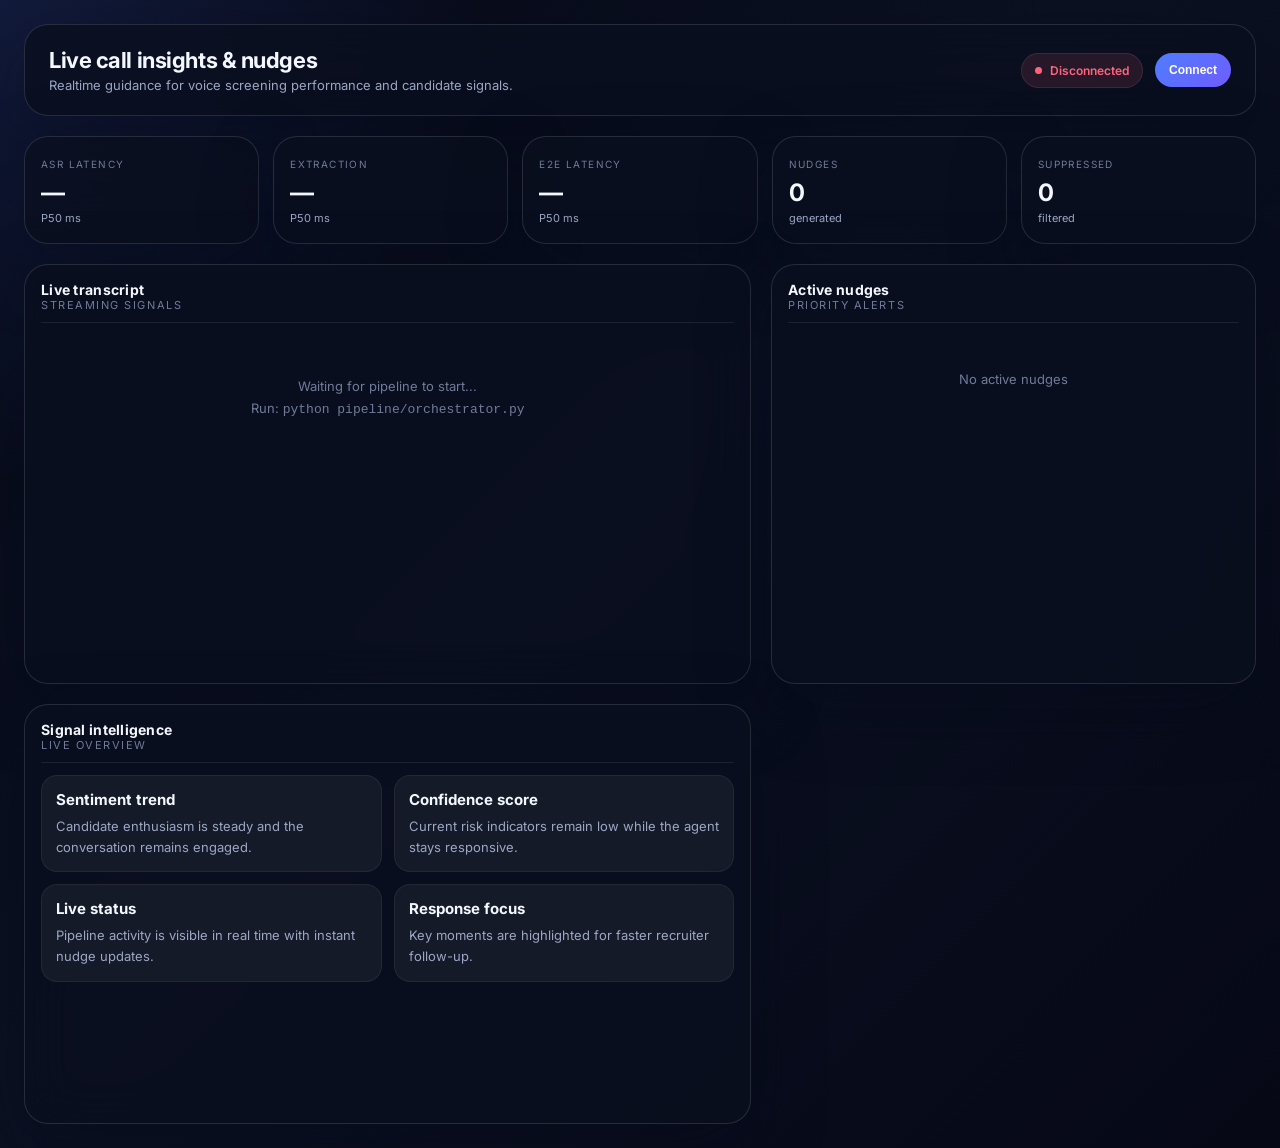
<file: LiveInsights/dashboard/index.html>
<!DOCTYPE html>
<html lang="en">
<head>
    <meta charset="UTF-8">
    <meta name="viewport" content="width=device-width, initial-scale=1.0">
    <title>Live Call Insights Dashboard</title>
    <link href="https://fonts.googleapis.com/css2?family=Inter:wght@300;400;500;600;700;800&display=swap" rel="stylesheet">
    <style>
        :root {
            --bg: #060816;
            --bg2: rgba(10, 15, 31, 0.82);
            --bg3: rgba(17, 23, 43, 0.95);
            --text: #f4f7ff;
            --text2: #9ba7c4;
            --text3: #6f7b99;
            --accent: #4f7cff;
            --accent-2: #6f5dff;
            --accent-soft: #74dfff;
            --red: #ff647c;
            --orange: #ffb347;
            --green: #3dedb1;
            --blue: #4ec7ff;
            --border: rgba(255,255,255,0.12);
            --radius: 24px;
            --shadow: 0 24px 70px rgba(4,10,24,0.4);
        }

        * { margin: 0; padding: 0; box-sizing: border-box; }
        body {
            font-family: 'Inter', sans-serif;
            background:
                radial-gradient(circle at top left, rgba(79, 124, 255, 0.16), transparent 28%),
                linear-gradient(135deg, #060816 0%, #0b1122 45%, #060816 100%);
            color: var(--text);
            min-height: 100vh;
            overflow-x: hidden;
        }

        .dashboard-shell {
            max-width: 1380px;
            margin: 0 auto;
            padding: 24px;
            min-height: 100vh;
        }

        .dashboard {
            display: grid;
            grid-template-columns: 1.2fr 0.8fr;
            gap: 20px;
        }

        .glass {
            background: var(--bg2);
            border: 1px solid var(--border);
            border-radius: var(--radius);
            box-shadow: var(--shadow);
            backdrop-filter: blur(24px);
        }

        .header {
            grid-column: 1 / -1;
            padding: 22px 24px;
            display: flex;
            justify-content: space-between;
            align-items: center;
        }

        .header h1 {
            font-size: 22px;
            letter-spacing: -0.02em;
            margin-bottom: 4px;
        }

        .header p {
            font-size: 13px;
            color: var(--text2);
        }

        .header-right { display: flex; gap: 12px; align-items: center; }

        .conn-status {
            display: flex; align-items: center; gap: 8px;
            padding: 9px 13px; border-radius: 999px;
            font-size: 12px; font-weight: 600;
            border: 1px solid rgba(255,255,255,0.08);
        }
        .conn-status.connected { background: rgba(61,237,177,0.12); color: var(--green); }
        .conn-status.disconnected { background: rgba(255,100,124,0.12); color: var(--red); }
        .conn-dot { width: 7px; height: 7px; border-radius: 50%; background: currentColor; }

        .connect-btn {
            padding: 10px 14px;
            border-radius: 999px;
            background: linear-gradient(135deg, var(--accent), var(--accent-2));
            color: white;
            font-size: 12px;
            font-weight: 700;
            border: none;
            cursor: pointer;
        }

        .hero-grid {
            grid-column: 1 / -1;
            display: grid;
            grid-template-columns: repeat(5, 1fr);
            gap: 14px;
        }

        .metric-card {
            padding: 16px 16px 14px;
            min-height: 108px;
            display: flex;
            flex-direction: column;
            justify-content: center;
        }

        .metric-label { font-size: 10px; color: var(--text3); text-transform: uppercase; letter-spacing: 0.14em; margin-bottom: 8px; }
        .metric-value { font-size: 24px; font-weight: 700; letter-spacing: -0.03em; }
        .metric-unit { font-size: 11px; color: var(--text2); margin-top: 4px; }

        .transcript-section,
        .nudges-section,
        .insights-section {
            padding: 16px;
            display: flex;
            flex-direction: column;
            min-height: 420px;
        }

        .section-header {
            display: flex;
            justify-content: space-between;
            align-items: center;
            margin-bottom: 12px;
            padding-bottom: 10px;
            border-bottom: 1px solid rgba(255,255,255,0.08);
        }

        .section-title {
            font-size: 14px;
            font-weight: 700;
            letter-spacing: 0.02em;
        }

        .section-kicker {
            font-size: 11px;
            color: var(--text3);
            text-transform: uppercase;
            letter-spacing: 0.14em;
        }

        .transcript-body,
        .nudges-body {
            flex: 1;
            overflow-y: auto;
            display: flex;
            flex-direction: column;
            gap: 10px;
        }

        .t-msg {
            padding: 12px 14px;
            border-radius: 16px;
            font-size: 13px;
            line-height: 1.55;
            background: rgba(255,255,255,0.05);
            border: 1px solid rgba(255,255,255,0.06);
            animation: fadeIn 0.3s ease;
        }

        .t-msg.agent { border-left: 3px solid var(--blue); }
        .t-msg.customer { border-left: 3px solid var(--accent); }
        .t-msg .speaker { font-size: 10px; font-weight: 700; text-transform: uppercase; color: var(--text3); margin-bottom: 4px; }
        .t-msg .time { font-size: 10px; color: var(--text3); float: right; }

        .nudge-card {
            padding: 12px 14px;
            border-radius: 16px;
            border-left: 4px solid;
            animation: slideIn 0.35s ease;
            background: rgba(255,255,255,0.05);
        }

        @keyframes fadeIn { from { opacity: 0; transform: translateY(6px); } to { opacity: 1; } }
        @keyframes slideIn { from { opacity: 0; transform: translateX(10px); } to { opacity: 1; } }

        .nudge-card.CRITICAL { border-color: var(--red); background: rgba(255,100,124,0.12); }
        .nudge-card.HIGH { border-color: var(--orange); background: rgba(255,179,71,0.12); }
        .nudge-card.MEDIUM { border-color: var(--blue); background: rgba(78,199,255,0.12); }
        .nudge-card.LOW { border-color: var(--green); background: rgba(61,237,177,0.12); }

        .nudge-header { display: flex; justify-content: space-between; align-items: center; margin-bottom: 6px; }
        .nudge-priority { font-size: 10px; font-weight: 700; text-transform: uppercase; letter-spacing: 0.12em; }
        .nudge-card.CRITICAL .nudge-priority { color: var(--red); }
        .nudge-card.HIGH .nudge-priority { color: var(--orange); }
        .nudge-card.MEDIUM .nudge-priority { color: var(--blue); }
        .nudge-card.LOW .nudge-priority { color: var(--green); }

        .nudge-dismiss { background: none; border: none; color: var(--text3); cursor: pointer; font-size: 16px; }
        .nudge-message { font-size: 13px; line-height: 1.55; margin-bottom: 6px; }
        .nudge-evidence { font-size: 11px; color: var(--text3); font-style: italic; }
        .nudge-meta { font-size: 10px; color: var(--text3); margin-top: 4px; }
        .nudge-empty { text-align: center; color: var(--text3); padding: 36px 12px; font-size: 13px; }

        .insight-grid {
            display: grid;
            gap: 12px;
            grid-template-columns: repeat(2, minmax(0, 1fr));
        }

        .insight-card {
            padding: 14px;
            border-radius: 16px;
            background: rgba(255,255,255,0.05);
            border: 1px solid rgba(255,255,255,0.06);
        }

        .insight-card strong { display: block; font-size: 15px; margin-bottom: 6px; }
        .insight-card span { color: var(--text2); font-size: 13px; line-height: 1.55; }

        ::-webkit-scrollbar { width: 6px; }
        ::-webkit-scrollbar-thumb { background: rgba(255,255,255,0.14); border-radius: 999px; }

        @media (max-width: 1100px) {
            .dashboard { grid-template-columns: 1fr; }
            .hero-grid { grid-template-columns: repeat(3, 1fr); }
        }

        @media (max-width: 768px) {
            .dashboard-shell { padding: 16px; }
            .header { flex-direction: column; align-items: flex-start; gap: 12px; }
            .hero-grid { grid-template-columns: repeat(2, 1fr); }
            .insight-grid { grid-template-columns: 1fr; }
        }

        @media (max-width: 560px) {
            .hero-grid { grid-template-columns: 1fr; }
        }
    </style>
</head>
<body>
    <div class="dashboard-shell">
        <div class="dashboard">
            <header class="header glass">
                <div>
                    <h1>Live call insights & nudges</h1>
                    <p>Realtime guidance for voice screening performance and candidate signals.</p>
                </div>
                <div class="header-right">
                    <div class="conn-status disconnected" id="connStatus">
                        <span class="conn-dot"></span>
                        <span id="connText">Disconnected</span>
                    </div>
                    <button class="connect-btn" onclick="connect()">Connect</button>
                </div>
            </header>

            <div class="hero-grid">
                <div class="metric-card glass">
                    <div class="metric-label">ASR Latency</div>
                    <div class="metric-value" id="metricAsr">—</div>
                    <div class="metric-unit">P50 ms</div>
                </div>
                <div class="metric-card glass">
                    <div class="metric-label">Extraction</div>
                    <div class="metric-value" id="metricExtraction">—</div>
                    <div class="metric-unit">P50 ms</div>
                </div>
                <div class="metric-card glass">
                    <div class="metric-label">E2E Latency</div>
                    <div class="metric-value" id="metricE2e">—</div>
                    <div class="metric-unit">P50 ms</div>
                </div>
                <div class="metric-card glass">
                    <div class="metric-label">Nudges</div>
                    <div class="metric-value" id="metricNudges">0</div>
                    <div class="metric-unit">generated</div>
                </div>
                <div class="metric-card glass">
                    <div class="metric-label">Suppressed</div>
                    <div class="metric-value" id="metricSuppressed">0</div>
                    <div class="metric-unit">filtered</div>
                </div>
            </div>

            <section class="transcript-section glass">
                <div class="section-header">
                    <div>
                        <div class="section-title">Live transcript</div>
                        <div class="section-kicker">Streaming signals</div>
                    </div>
                </div>
                <div class="transcript-body" id="transcriptBody">
                    <p style="color:var(--text3);text-align:center;padding:40px 12px;font-size:13px;line-height:1.7;">
                        Waiting for pipeline to start...<br>
                        Run: <code>python pipeline/orchestrator.py</code>
                    </p>
                </div>
            </section>

            <section class="nudges-section glass">
                <div class="section-header">
                    <div>
                        <div class="section-title">Active nudges</div>
                        <div class="section-kicker">Priority alerts</div>
                    </div>
                </div>
                <div class="nudges-body" id="nudgesBody">
                    <div class="nudge-empty">No active nudges</div>
                </div>
            </section>

            <section class="insights-section glass">
                <div class="section-header">
                    <div>
                        <div class="section-title">Signal intelligence</div>
                        <div class="section-kicker">Live overview</div>
                    </div>
                </div>
                <div class="insight-grid">
                    <div class="insight-card">
                        <strong>Sentiment trend</strong>
                        <span>Candidate enthusiasm is steady and the conversation remains engaged.</span>
                    </div>
                    <div class="insight-card">
                        <strong>Confidence score</strong>
                        <span>Current risk indicators remain low while the agent stays responsive.</span>
                    </div>
                    <div class="insight-card">
                        <strong>Live status</strong>
                        <span>Pipeline activity is visible in real time with instant nudge updates.</span>
                    </div>
                    <div class="insight-card">
                        <strong>Response focus</strong>
                        <span>Key moments are highlighted for faster recruiter follow-up.</span>
                    </div>
                </div>
            </section>
        </div>
    </div>

    <script>
        let ws = null;
        let nudgeCount = 0;
        let suppressedCount = 0;

        function connect() {
            ws = new WebSocket('ws://localhost:8765');

            ws.onopen = () => {
                setConnection(true);
            };

            ws.onclose = () => {
                setConnection(false);
                setTimeout(connect, 3000);
            };

            ws.onmessage = (event) => {
                const data = JSON.parse(event.data);
                handleEvent(data);
            };
        }

        function setConnection(isConnected) {
            const status = document.getElementById('connStatus');
            const text = document.getElementById('connText');
            status.className = `conn-status ${isConnected ? 'connected' : 'disconnected'}`;
            text.textContent = isConnected ? 'Connected' : 'Disconnected';
        }

        function handleEvent(data) {
            switch (data.type) {
                case 'transcript':
                    addTranscript(data);
                    break;
                case 'nudge':
                    addNudge(data);
                    nudgeCount++;
                    document.getElementById('metricNudges').textContent = nudgeCount;
                    if (data.latency) {
                        document.getElementById('metricAsr').textContent = data.latency.asr_latency_ms;
                        document.getElementById('metricExtraction').textContent = data.latency.extraction_latency_ms;
                        document.getElementById('metricE2e').textContent = data.latency.e2e_latency_ms;
                    }
                    break;
                case 'signal_suppressed':
                    suppressedCount++;
                    document.getElementById('metricSuppressed').textContent = suppressedCount;
                    break;
                case 'pipeline_complete':
                    if (data.report) {
                        document.getElementById('metricAsr').textContent = data.report.asr_latency?.p50 || '—';
                        document.getElementById('metricExtraction').textContent = data.report.extraction_latency?.p50 || '—';
                        document.getElementById('metricE2e').textContent = data.report.e2e_latency?.p50 || '—';
                    }
                    break;
            }
        }

        function addTranscript(data) {
            const body = document.getElementById('transcriptBody');
            if (body.querySelector('p')) body.innerHTML = '';

            const div = document.createElement('div');
            div.className = `t-msg ${data.speaker}`;
            const mins = Math.floor(data.timestamp / 60);
            const secs = Math.floor(data.timestamp % 60).toString().padStart(2, '0');
            div.innerHTML = `
                <span class="time">${mins}:${secs}</span>
                <div class="speaker">${data.speaker}</div>
                <div>${data.text}</div>
            `;
            body.appendChild(div);
            body.scrollTop = body.scrollHeight;
        }

        function addNudge(data) {
            const body = document.getElementById('nudgesBody');
            const empty = body.querySelector('.nudge-empty');
            if (empty) empty.remove();

            const div = document.createElement('div');
            div.className = `nudge-card ${data.priority}`;
            div.id = `nudge-${data.nudge_id}`;
            div.innerHTML = `
                <div class="nudge-header">
                    <span class="nudge-priority">${data.priority} · ${data.type}</span>
                    <button class="nudge-dismiss" onclick="dismissNudge('${data.nudge_id}')">×</button>
                </div>
                <div class="nudge-message">${data.message}</div>
                <div class="nudge-evidence">"${data.evidence}"</div>
                <div class="nudge-meta">Confidence: ${(data.confidence * 100).toFixed(0)}% · E2E: ${data.latency?.e2e_latency_ms || '?'}ms</div>
            `;
            body.insertBefore(div, body.firstChild);
        }

        function dismissNudge(id) {
            const el = document.getElementById(`nudge-${id}`);
            if (el) el.remove();
            if (ws && ws.readyState === WebSocket.OPEN) {
                ws.send(JSON.stringify({ action: 'dismiss', nudge_id: id }));
            }
        }

        connect();
    </script>
</body>
</html>
</file>
